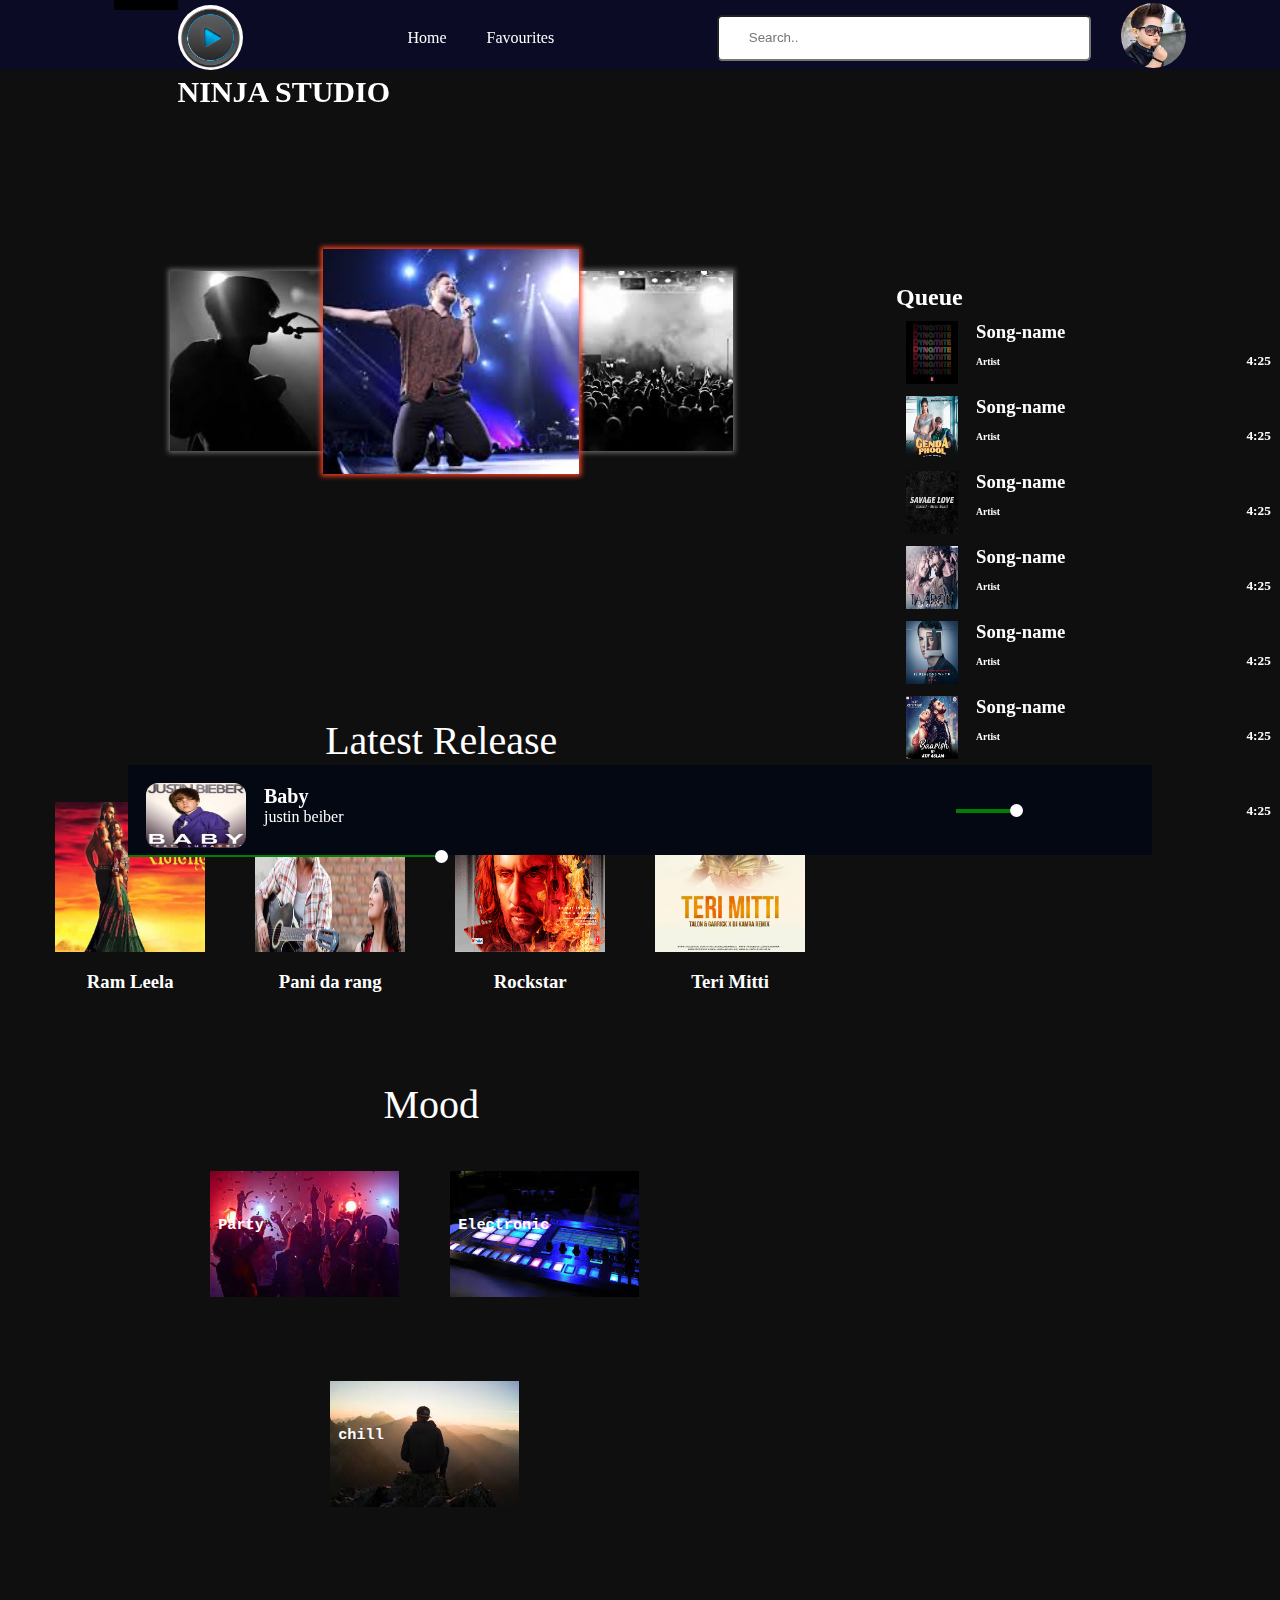
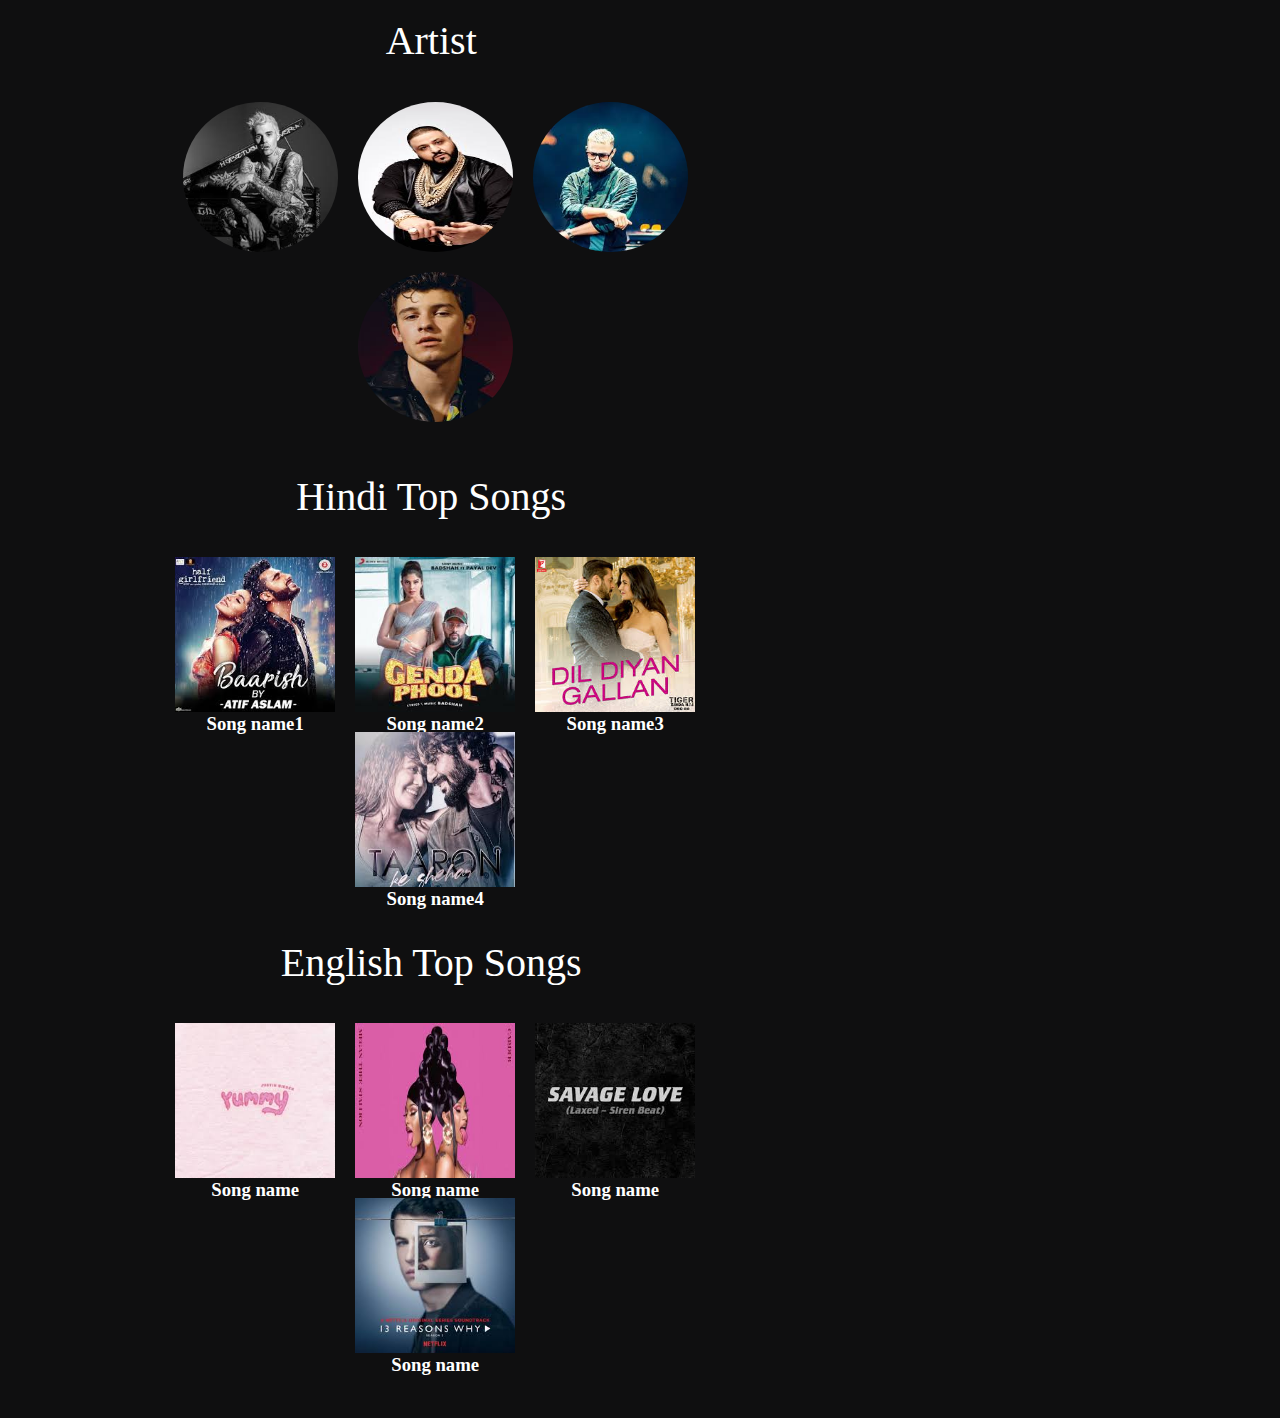
<file: index.html>
<!DOCTYPE html>
<html>
<head>
	<title>Myproject</title> 
	<meta name="viewport" content="width=device-width,initial-scale=1, minimum-scale=1">
	<link rel="stylesheet" type="text/css" href="index.css">
	<link rel="stylesheet" href="https://use.fontawesome.com/releases/v5.5.0/css/all.css" integrity="sha384-B4dIYHKNBt8Bc12p+WXckhzcICo0wtJAoU8YZTY5qE0Id1GSseTk6S+L3BlXeVIU" crossorigin="anonymous">
</head>
<body>

  <header>
    <nav class="navbar font-family">
      <div id="header-container"
      class="dis-flex">
        <div class="logo-home-fav dis-flex">
          <div class="dropdown" style="float:left;">
            <button class="dropbtn">
              <button class="dropbtn">
                <div class="box-white"></div>
                <div class="box-white"></div>
                <div class="box-white"></div>
              </button>
            </button>
            <div class="dropdown-content" style="left:0;">
              <a href="#">Home</a>
              <a href="#">Favourites</a>
            </div>
          </div>
          <div id="logo-heading">
              <a class="ho-fav-link" href="#" target="_blank">
        <img  style="border-radius: 50%;" src="images\musicplayer-images\logoimage.jpg" alt="Ninja STUDIO">
                <h2>
                  <span>NINJA STUDIO</span> 
                </h2>
                <h6>
                  
                </h6>
              </a>
            </div>
            <ul class="navbar-li position-relative dis-flex">
              <li ><a href="#">Home</a></li>
              <li><a href="#">Favourites</a></li>
            </ul>
        </div>
        <div class="search-bell-user 
          logo-home-fav dis-flex">
          <div class="search-bar position-relative">
            <input class="search"type="text" placeholder="Search.." name="">
            <div class="search-btn position-absolute"><span><i class="fas fa-search"></i></span></div>
          </div>
          
          <div id="user-icon bell-icon">
            <img style="border-radius: 50%;" src="images\musicplayer-images\download.jpg">
          </div>
        </div>
        
      </div>
      
    </nav>
    <nav class="nav_for_sm">
      <div class='logo-name'>
        <div class="dropdown" style="float:left;">
          <button class="dropbtn">
            <div class="box-white"></div>
            <div class="box-white"></div>
            <div class="box-white"></div>
          </button>
          <div class="dropdown-content" style="left:0;">
            <h2><a id="ninja-name"href="#">Ninja Studio</a></h2>
            <a href="#">Home</a>
            <a href="#">Favourites</a>
          
          </div>
        </div>
        <div class="search-bar position-relative">
          <input class="search"type="text" placeholder="Search..." name="">
          <div class="search-btn position-absolute"><span><i class="fas fa-search"></i></span></div>
        </div>
      </div>
      
    </nav>
  </header>

  


  
        <main>

            <div id="carousel">
                      <div class="coloring" id="image1"></div>
                      <div  id="image2"></div>

                  
                      <div class="coloring" id="image3"></div>
                
            </div>


          <section>

                <div id="check1">
                   <div   style="" class="album-name">
                   	<div  style="margin-left: 20px;" id="trending-albums">

                   	  <h1 class="section-heading"><span>Latest Release</span> </h1>

                   	  <ul style="margin-left: -40px;" class="horizontal-list">

                   	  <li>
                        <a href="album-one"><img src="images\trending\Laal ishq.jpg">
                      	<i class="far fa-play-circle"></i>
                      	   <div class="about-album">
				             <span> <h3>Ram Leela</span></h3><br>
				            <!--  <span>2020 | Hindi</span> -->
			               </div>
                       </a>
                       </li>



                     


                       

                         <li>
                        <a href="album-one"><img src="images\trending\Pani da rang.jpg">
                      	<i class="far fa-play-circle"></i>
                      	<div class="about-album">
				             <span><h3>Pani da rang</h3></span><br>
				           <!--   <span>2020 | Hindi</span> -->
			              </div>
                       </a>
                       </li>

                          

                       <li>
                        <a href="album-one"><img src="images\trending\SaddaHaq.jpg">
                      	<i class="far fa-play-circle"></i>
                      	<div class="about-album">
				             <span><h3>Rockstar</span> </h3><br>
				            <!--  <span> 2020 | Hindi </span> -->
			              </div>
                       </a>
                       </li>

                       
                       <li>
                        <a href="album-one"><img src="images\trending\Teri Mitti.jpg">
                      	<i class="far fa-play-circle"></i>
                      	<div class="about-album">
				             <span><h3>Teri Mitti </h3></span><br>
				            <!--  <span>2020 | Hindi</span> -->
			              </div>
                       </a>
                       </li>



                     </ul>

                   	</div>


                   </div>	
                 </div>


                </section>



           <section class="mood">
       <h1 class="section-heading">
               <!--  <span id="skill-icon"><i class="fas fa-brain"></i></span> -->
                <span>Mood</span>
            </h1>
      <div class="main-carousel">
        <div class="mood-image">
          <img src="images\musicplayer-images\party.jpg">
          <div class="mood-details"><h3>Party</h3></div>
        </div>
        <div class="mood-image">
          <img src="images\musicplayer-images\electronic.jpg">
          <div class="mood-details"><h3>Electronic</h3></div>
        </div>
        <div class="mood-image">
          <img src="images\musicplayer-images\chill.jpg">
          <div class="mood-details"><h3>chill</h3></div>
        </div>
      </div>
    </section>
         
     


               <section class="artist"> 

                    <h1 class="section-heading">
                    	<span> Artist</span>

                   </h1>

                   <div class="main-carousel">
                   	
                   	
                   <div class="artist-pic">
                     <a href="screenlayer.html" target="_blank">
                   	  <img src="images\artists\justin.jpg">
                   	  
                   	  	    <div class="artist-details">
                   	  	         <p>Justin Beiber</p>
                             </div>  
                   	    </a>
                   	  </div>
                   	
                      
                   <div class="artist-pic">
                   	   <img src="images\artists\djkaled.jpg">
                   	   <a href="screenlayer.html" target="_blank">
                   	   	     <div class="artist-details">
                   	   	    	<p>Djkaled</p>
                   	   	     </div>
                   	   </a>

                   </div>



                    <div class="artist-pic">
                   	   <img src="images\artists\djsnake.jpg">
                   	    <a href="screenlayer.html" target="_blank">
                   	   	     <div class="artist-details">
                   	   	    	<p>Djsnake</p>
                   	   	     </div>
                   	   </a>

                   </div>





                   <div class="artist-pic">
                   	   <img src="images\artists\shawnmendis.jpg">
                   	   <a href="screenlayer.html" target="_blank">
                   	   	     <div class="artist-details ">
                   	   	    	<p>Shawn Mendis</p>
                   	   	     </div>
                   	   </a>

                   </div>


        </div> 
                   


   </section>





                    <section class="hindhi-top">
                     	<h1 class="section-heading">
           	     	<span>Hindi Top Songs</span>
                 	</h1>
           	
            <div class="main-carousel">
                  <div class="songs"> 
                         	<div class="song-image">
                            <img src="images\hindi\baarish.jpg"> 
                            </div>
                            <h3>Song name1</h3>
                            <div class="play-btn"><i class="far fa-play-circle"></i></div>

                  </div>
              

                  
                   <div class="songs"> 
                         	<div class="song-image">
                            <img src="images\hindi\gendapool.jpg"> 
                            </div>
                            <h3>Song name2</h3>
                            <div class="play-btn"><i class="far fa-play-circle"></i></div>

                  </div>


                  
                  <div class="songs"> 
                         	<div class="song-image">
                            <img src="images\hindi\dildiyagallan.jpg"> 
                            </div>
                            <h3>Song name3</h3>
                            <div class="play-btn"><i class="far fa-play-circle"></i></div>

                  </div>




                  <div class="songs"> 
                         	<div class="song-image">
                            <img  src="images\hindi\tarronkshehar.jpg"> 
                            </div>
                            <h3>Song name4</h3>
                            <div class="play-btn"><i class="far fa-play-circle"></i></div>

                  </div>




            </div>

           </section>




                   <section class="english-top">
                     	
                                <h1  class="section-heading">
                             	<span> English Top Songs</span>
                        	
                                </h1>


                     <div class="main-carousel">
                     	
                              <div class="songs">
                              	  <div class="song-image">
                              		  <img src="images\english\yummy.jpg">

                              	  </div>
                              	  <h3>Song name</h3>
                                  <div class="play-btn"><i class="far fa-play-circle"></i></div>

                              </div>



                                 <div class="songs">
                              	  <div class="song-image">
                              		  <img src="images\english\wap.jpg">

                              	  </div>
                              	  <h3>Song name</h3>
                                  <div class="play-btn"><i class="far fa-play-circle"></i></div>

                              </div>





                                 <div class="songs">
                              	  <div class="song-image">
                              		  <img src="images\english\savagelove.jpg">

                              	  </div>
                              	  <h3>Song name</h3>
                                  <div class="play-btn"><i class="far fa-play-circle"></i></div>

                              </div>




                                 <div class="songs">
                              	  <div class="song-image">
                              		  <img src="images\english\backtou.jpg">

                              	  </div>
                              	  <h3>Song name</h3>
                                  <div class="play-btn"><i class="far fa-play-circle"></i></div>

                              </div>









                     </div>           

            </section>       




            <aside>
            	
                        <div class="dropdown">
                 	         <div class="bars">
                 	         	<i class="fas fa-ellipsis-h"></i>

                 	         </div>
                           <div class="dropdown-list">
                           	   <ul>
                           	   	   <li>Play Now</li>
                           	   	   <li>Add to Playlist</li>
                           	   	   <li>Add to favorities</li>
                           	   	   <li>Download</li>

                           	   </ul>

                           </div>

                        </div> 
                     
                     <h2>Queue</h2>

                <div class="aside-songs-list">


                	
                     <div class="aside-song">
                     	 <img src="images\asidesongs\dynamite.jpg">
                     	  <div class="song-details">
                     	  	 <h3>Song-name</h3>
                     	  	 <h4>Artist</h4>
                     	  </div>
                        <div class="heart-icon"><i class="far fa-heart"></i></div>
                       <div class="dotted-bar"><h5>4:25</h5></div>
                       <div class="hover-icon"> <i class="fas fa-ellipsis-h"></i> </div>
                     </div>





                     <div class="aside-song">
                     	 <img src="images\asidesongs\gendapool.jpg">
                     	  <div class="song-details">
                     	  	 <h3>Song-name</h3>
                     	  	 <h4>Artist</h4>
                     	  </div>
                        <div class="heart-icon"><i class="far fa-heart"></i></div>
                          <div class="dotted-bar"><h5>4:25</h5></div>
                       <div class="hover-icon"> <i class="fas fa-ellipsis-h"></i> </div>

                     </div>



                      <div class="aside-song">
                     	 <img src="images\asidesongs\savagelove.jpg">
                     	  <div class="song-details">
                     	  	 <h3>Song-name</h3>
                     	  	 <h4>Artist</h4>
                     	  </div>
                        <div class="heart-icon"><i class="far fa-heart"></i></div>
                          <div class="dotted-bar"><h5>4:25</h5></div>
                       <div class="hover-icon"> <i class="fas fa-ellipsis-h"></i> </div>

                     </div>




                      <div class="aside-song">
                     	 <img src="images\asidesongs\tarronkshehar.jpg">
                     	  <div class="song-details">
                     	  	 <h3>Song-name</h3>
                     	  	 <h4>Artist</h4>
                     	  </div>
                        <div class="heart-icon"><i class="far fa-heart"></i></div>
                          <div class="dotted-bar"><h5>4:25</h5></div>
                       <div class="hover-icon"> <i class="fas fa-ellipsis-h"></i> </div>

                     </div>


                     <div class="aside-song">
                     	 <img src="images\asidesongs\backtou.jpg">
                     	  <div class="song-details">
                     	  	 <h3>Song-name</h3>
                     	  	 <h4>Artist</h4>
                     	  </div>
                        <div class="heart-icon"><i class="far fa-heart"></i></div>
                          <div class="dotted-bar"><h5>4:25</h5></div>
                       <div class="hover-icon"> <i class="fas fa-ellipsis-h"></i> </div>

                     </div>




                     <div class="aside-song">
                     	 <img src="images\asidesongs\baarish.jpg">
                     	  <div class="song-details">
                     	  	 <h3>Song-name</h3>
                     	  	 <h4>Artist</h4>
                     	  </div>
                        <div class="heart-icon"><i class="far fa-heart"></i></div>
                          <div class="dotted-bar"><h5>4:25</h5></div>
                       <div class="hover-icon"> <i class="fas fa-ellipsis-h"></i> </div>

                     </div>






                     <div class="aside-song">
                     	 <img src="images\asidesongs\savagelove.jpg">
                     	  <div class="song-details">
                     	  	 <h3>Song-name</h3>
                     	  	 <h4>Artist</h4>
                     	  </div>
                        <div class="heart-icon"><i class="far fa-heart"></i></div>
                          <div class="dotted-bar"><h5>4:25</h5></div>
                       <div class="hover-icon"> <i class="fas fa-ellipsis-h"></i> </div>

                     </div>




                      <div class="aside-song">
                     	 <img src="images\asidesongs\tarronkshehar.jpg">
                     	  <div class="song-details">
                     	  	 <h3>Song-name</h3>
                     	  	 <h4>Artist</h4>
                     	  </div>
                        <div class="heart-icon"><i class="far fa-heart"></i></div>
                          <div class="dotted-bar"><h5>4:25</h5></div>
                       <div class="hover-icon"> <i class="fas fa-ellipsis-h"></i> </div>

                     </div>






                      <div class="aside-song">
                     	 <img src="images\asidesongs\dynamite.jpg">
                     	  <div class="song-details">
                     	  	 <h3>Song-name</h3>
                     	  	 <h4>Artist</h4>
                     	  </div>
                        <div class="heart-icon"><i class="far fa-heart"></i></div>
                          <div class="dotted-bar"><h5>4:25</h5></div>
                       <div class="hover-icon"> <i class="fas fa-ellipsis-h"></i> </div>

                     </div>





                     <div class="aside-song">
                     	 <img src="images\asidesongs\gendapool.jpg">
                     	  <div class="song-details">
                     	  	 <h3>Song-name</h3>
                     	  	 <h4>Artist</h4>
                     	  </div>
                        <div class="heart-icon"><i class="far fa-heart"></i></div>
                          <div class="dotted-bar"><h5>4:25</h5></div>
                       <div class="hover-icon"> <i class="fas fa-ellipsis-h"></i> </div>

                     </div>   






                     <div class="aside-song">
                     	 <img src="images\asidesongs\backtou.jpg">
                     	  <div class="song-details">
                     	  	 <h3>Song-name</h3>
                     	  	 <h4>Artist</h4>
                     	  </div>
                        <div class="heart-icon"><i class="far fa-heart"></i></div>
                          <div class="dotted-bar"><h5>4:25</h5></div>
                       <div class="hover-icon"> <i class="fas fa-ellipsis-h"></i> </div>

                     </div>




                     <div class="aside-song">
                     	 <img src="images\asidesongs\baarish.jpg">
                     	  <div class="song-details">
                     	  	 <h3>Song-name</h3>
                     	  	 <h4>Artist</h4>
                     	  </div>
                        <div class="heart-icon"><i class="far fa-heart"></i></div>
                          <div class="dotted-bar"><h5>4:25</h5></div>
                       <div class="hover-icon"> <i class="fas fa-ellipsis-h"></i> </div>

                     </div>




                      <div class="aside-song">
                     	 <img src="images\asidesongs\dynamite.jpg">
                     	  <div class="song-details">
                     	  	 <h3>Song-name</h3>
                     	  	 <h4>Artist</h4>
                     	  </div>
                        <div class="heart-icon"><i class="far fa-heart"></i></div>
                          <div class="dotted-bar"><h5>4:25</h5></div>
                       <div class="hover-icon"> <i class="fas fa-ellipsis-h"></i> </div>

                     </div>
              



            </div>
    </aside>


   <div class="playmusic-container dis-flex">
      <div class="playmusic-content dis-flex">
                <div class="img-info dis-flex">
                     <a href="#"><img src="images\jb songs\baby.jpg"></a>
                     <a href="#" style="margin-top: 20px"><h4 style="margin: 0px;font-size: 20px;">Baby<br></h4><p style="margin:0px
                  ">justin beiber</p></a>
                 </div>
          <div class="circle"></div>
                  <div class="play-instructions b-grey dis-flex">
                       <h4 class="white" ><i class="fas fa-random"></i></h4>
                       <h4 class="white" ><i class="fas fa-step-backward"></i></h4>
                       <h4 class="pause white"><i class="far fa-pause-circle"></i></h4>
                       <h4 class="white" ><i class="fas fa-step-forward"></i></h4>
                       <h4 class="white" ><i class="fas fa-retweet"></i></h4>
                 </div>
         <div id="play-inst" class="play-instructions dis-flex">
                   <h4 class="mr white" ><i class="fas fa-list"></i></h4>
                   <h4 class="white" ><i class="fas fa-volume-up"></i></h4>
              <div class="bar"></div>
              <div id="dot" class="circle"></div>
              <h4 class="mr expand white"><i class="fas fa-expand-alt"></i></h4>
        </div>
         
      </div>
    </div>
    </div>

    


 </main>

              




</body>
</html>
</file>
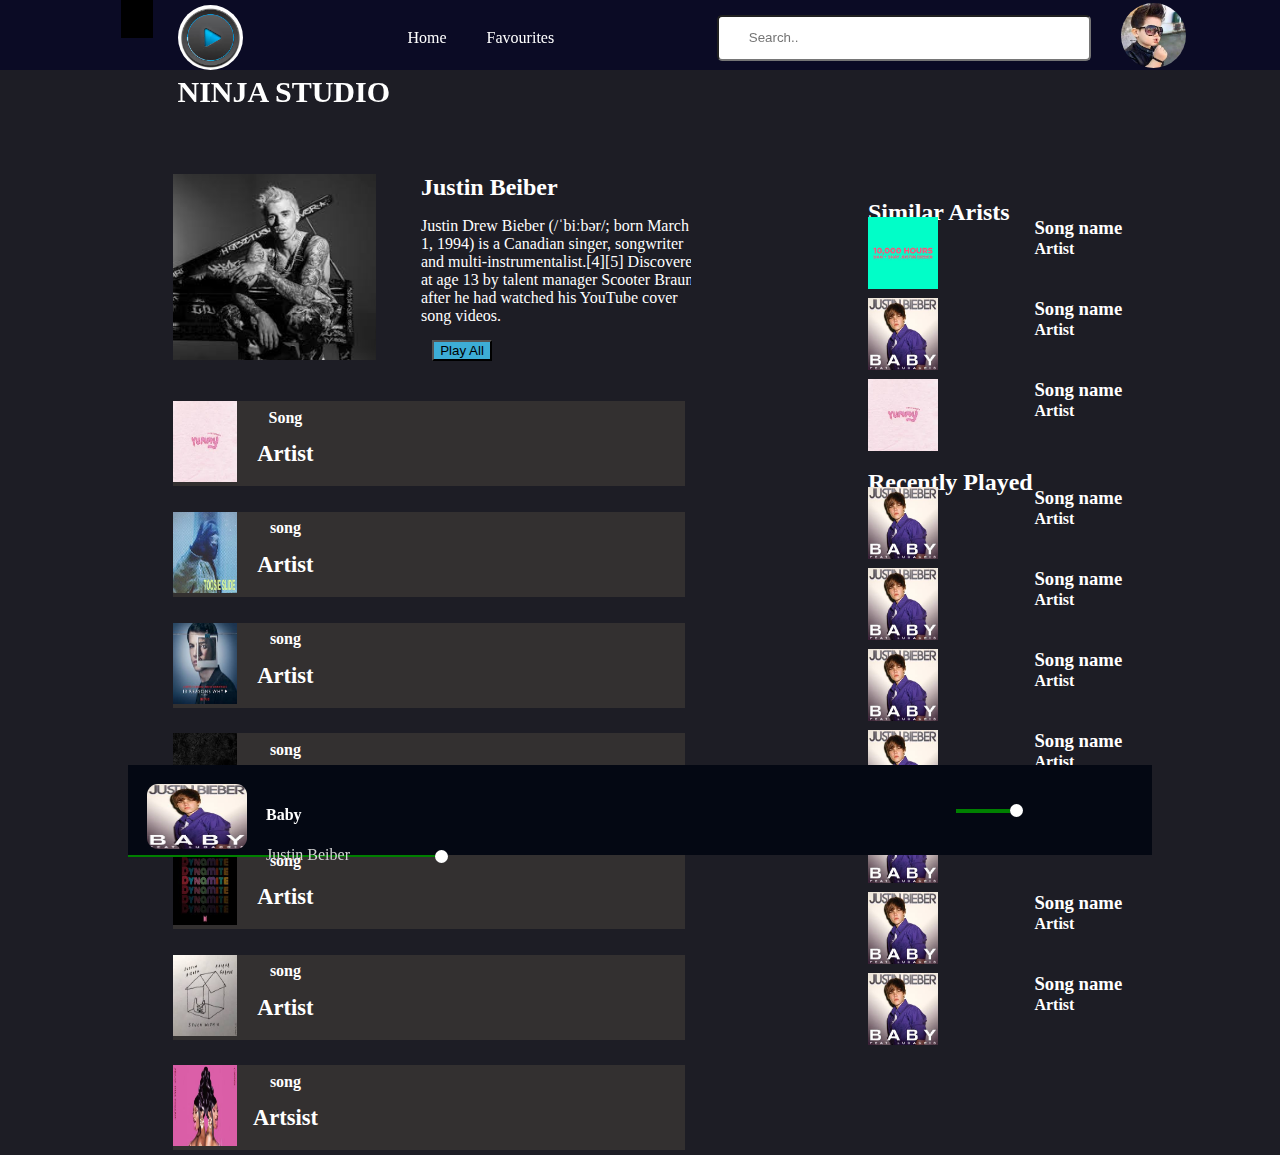
<file: screenlayer.html>
<!DOCTYPE html>
<html>
<head>
	<title></title>

	<link rel="stylesheet" type="text/css" href="screenlayer.css">

    <link rel="stylesheet" href="https://use.fontawesome.com/releases/v5.5.0/css/all.css" integrity="sha384-B4dIYHKNBt8Bc12p+WXckhzcICo0wtJAoU8YZTY5qE0Id1GSseTk6S+L3BlXeVIU" crossorigin="anonymous">
</head>
<body>


 
   <header>
    <nav class="navbar font-family">
      <div id="header-container"
      class="dis-flex">
        <div class="logo-home-fav dis-flex">
          <div class="dropdown" style="float:left;">
            <button class="dropbtn">
              <button class="dropbtn">
                <div class="box-white"></div>
                <div class="box-white"></div>
                <div class="box-white"></div>
              </button>
            </button>
            <div class="dropdown-content" style="left:0;">
              <a href="#">Home</a>
              <a href="#">Favourites</a>
            </div>
          </div>
          <div id="logo-heading">
              <a class="ho-fav-link" href="#" target="_blank">
             <img  style="border-radius: 50%;"src="images\musicplayer-images\logoimage.jpg" alt="Ninja STUDIO">
                <h2>
                  <span>NINJA STUDIO</span> 
                </h2>
                <h6>
                  
                </h6>
              </a>
            </div>
            <ul class="navbar-li position-relative dis-flex">
              <li ><a href="#">Home</a></li>
              <li><a href="#">Favourites</a></li>
            </ul>
        </div>
        <div class="search-bell-user 
          logo-home-fav dis-flex">
          <div class="search-bar position-relative">
            <input class="search"type="text" placeholder="Search.." name="">
            <div class="search-btn position-absolute"><span><i class="fas fa-search"></i></span></div>
          </div>
          
          <div id="user-icon bell-icon">
            <img style="border-radius: 50%;" src="images\musicplayer-images\download.jpg">
          </div>
        </div>
        
      </div>
      
    </nav>
    <nav class="nav_for_sm">
      <div class='logo-name'>
        <div class="dropdown" style="float:left;">
          <button class="dropbtn">
            <div class="box-white"></div>
            <div class="box-white"></div>
            <div class="box-white"></div>
          </button>
          <div class="dropdown-content" style="left:0;">
            <h2><a id="ninja-name"href="#">Ninja Studio</a></h2>
            <a href="#">Home</a>
            <a href="#">Favourites</a>
          
          </div>
        </div>
        <div class="search-bar position-relative">
          <input class="search"type="text" placeholder="Search..." name="">
          <div class="search-btn position-absolute"><span><i class="fas fa-search"></i></span></div>
        </div>
      </div>
      
    </nav>
  </header>
    
   



<!-- bro can see  -->

	<main>
		<section >
		
     <div id="about-artist">
     	
       <div id="artist-image">
       	
          <img src="images\artists\justin.jpg"> </div>

           <div id="artist-details">
           	
           <h2>Justin Beiber</h2>
           <p>
            Justin Drew Bieber (/ˈbiːbər/; born March 1, 1994) is a Canadian singer, songwriter and multi-instrumentalist.[4][5] Discovered at age 13 by talent manager Scooter Braun after he had watched his YouTube cover song videos.
           </p>
           <form id="button"><button type="button">Play All</button></form>

           </div>


       </div>

     <div id="songs-list">


     	
     <div class="song hide">



     	<div class="song-image">

     	       <img src="images\english\yummy.jpg"> </div>
               <h3>Artist</h3>
     	       <h4>Song</h4>
     	       
     	       <h2 class="icon">
					<span><i class="far fa-heart"></i></span>
					<span><i class="fas fa-plus"></i></span>
		       </h2>

        </div>




     <div class="song">
     	<div class="song-image">
     	 <img src="images\english\toosieslide.jpg"> </div>
     	 <h3>Artist</h3>
     	 <h4>song</h4>
     	  
     	 <h2 class="icon">
					<span><i class="far fa-heart"></i></span>
					<span><i class="fas fa-plus"></i></span>
		 </h2>

     </div> 



      <div class="song">
     <div class="song-image">
     	 <img src="images\english\backtou.jpg"> </div>
     	 <h3>Artist</h3>
     	 <h4>song</h4>
     	
     	 <h2 class="icon">
					<span><i class="far fa-heart"></i></span>
					<span><i class="fas fa-plus"></i></span>
		 </h2>

     </div>  



     <div class="song">
     <div class="song-image">
     	 <img src="images\english\savagelove.jpg"> </div>
     	 <h3>Artist</h3>
     	 <h4>song</h4>
     	 
     	 <h2 class="icon">
					<span><i class="far fa-heart"></i></span>
					<span><i class="fas fa-plus"></i></span>
		 </h2>

     </div> 




      <div class="song">
      <div class="song-image">
     	 <img src="images\english\dynamite.jpg"> </div>
     	 <h3>Artist</h3>
     	 <h4>song</h4>
     	 
     	 <h2 class="icon">
					<span><i class="far fa-heart"></i></span>
					<span><i class="fas fa-plus"></i></span>
		 </h2>

     </div> 



      <div class="song">
      <div class="song-image">
     	 <img src="images\english\stuckvthu.jpg"> </div>
     	 <h3>Artist</h3>
     	 <h4>song</h4>
     	 
     	 <h2 class="icon">
					<span><i class="far fa-heart"></i></span>
					<span><i class="fas fa-plus"></i></span>
		 </h2>

     </div> 



       <div class="song">

      <div class="song-image">
     	 <img src="images\english\wap.jpg"> </div>
     	 <h3>Artsist</h3>
     	 <h4>song</h4>
     	 
     	 <h2 class="icon">
					<span><i class="far fa-heart"></i></span>
					<span><i class="fas fa-plus"></i></span>
		 </h2>

     </div> 



 </div>



 </section>

</main>


   <aside>

   	      <h2 >Similar Arists</h2>

   	      <div class="aside-song-playlist">
   	      	
                 <div class="aside-song">
         	
                	<div class="dropdown-item">
         		
         		       <div class="bars"><i class="fas fa-ellipsis-h"></i></div>

         		       <div class="dropdown-list">
         		              <ul>
         		                	<li>Play Now</li>
         		                	<li>Add to favorities</li>
         		                	<li>Add to Playlist</li>
         		                	<li>Download</li>
         		              </ul> 	

         		       </div>
         	        </div>


                <img src="images\jb songs\10000.jpg">
                <div class="song-heading">
                	<h3>Song name</h3>
                	<h4>Artist</h4>
                </div>

         </div>  




         <div class="aside-song">
         	
                	<div class="dropdown-item">
         		
         		       <div class="bars"><i class="fas fa-ellipsis-h"></i></div>

         		       <div class="dropdown-list">
         		              <ul>
         		                	<li>Play Now</li>
         		                	<li>Add to favorities</li>
         		                	<li>Add to Playlist</li>
         		                	<li>Download</li>
         		              </ul> 	

         		       </div>
         	        </div>


                <img src="images\jb songs\baby.jpg">
                       <div class="song-heading">
                	   <h3>Song name</h3>
                	   <h4>Artist</h4>
                       </div>

         </div>  





         <div class="aside-song">
         	
                	<div class="dropdown-item">
         		
         		       <div class="bars"><i class="fas fa-ellipsis-h"></i></div>

         		       <div class="dropdown-list">
         		              <ul>
         		                	<li>Play Now</li>
         		                	<li>Add to favorities</li>
         		                	<li>Add to Playlist</li>
         		                	<li>Download</li>
         		              </ul> 	

         		       </div>
         	        </div>


                <img src="images\jb songs\yummy.jpg">
                <div class="song-heading">
                	<h3>Song name</h3>
                	<h4>Artist</h4>
                </div>

         </div></div>
        

        

        <h2 id="head2">Recently Played</h2>


                 <div class="aside-song-playlist"> 

     
              
                <div class="aside-song">
         	
                	<div class="dropdown-item">
         		
         		       <div class="bars"><i class="far fa-heart"></i></div>

         		       <div class="dropdown-list">
         		              <ul>
         		                	<li>Play Now</li>
         		                	<li>Add to favorities</li>
         		                	<li>Add to Playlist</li>
         		                	<li>Download</li>
         		              </ul> 	

         		       </div>
         	        </div>


                <img src="images\jb songs\baby.jpg">
                       <div class="song-heading">
                	   <h3>Song name</h3>
                	   <h4>Artist</h4>
                       </div>

         </div> 





          <div class="aside-song">
         	
                	<div class="dropdown-item">
         		
         		       <div class="bars"><i class="far fa-heart"></i></div>

         		       <div class="dropdown-list">
         		              <ul>
         		                	<li>Play Now</li>
         		                	<li>Add to favorities</li>
         		                	<li>Add to Playlist</li>
         		                	<li>Download</li>
         		              </ul> 	

         		       </div>
         	        </div>


                <img src="images\jb songs\baby.jpg">
                       <div class="song-heading">
                	   <h3>Song name</h3>
                	   <h4>Artist</h4>
                       </div>

         </div>  




         

          <div class="aside-song">
         	
                	<div class="dropdown-item">
         		
         		       <div class="bars"><i class="far fa-heart"></i></div>

         		       <div class="dropdown-list">
         		              <ul>
         		                	<li>Play Now</li>
         		                	<li>Add to favorities</li>
         		                	<li>Add to Playlist</li>
         		                	<li>Download</li>
         		              </ul> 	

         		       </div>
         	        </div>


                <img src="images\jb songs\baby.jpg">
                       <div class="song-heading">
                	   <h3>Song name</h3>
                	   <h4>Artist</h4>
                       </div>

         </div>  






          <div class="aside-song">
         	
                	<div class="dropdown-item">
         		
         		       <div class="bars"><i class="far fa-heart"></i></div>

         		       <div class="dropdown-list">
         		              <ul>
         		                	<li>Play Now</li>
         		                	<li>Add to favorities</li>
         		                	<li>Add to Playlist</li>
         		                	<li>Download</li>
         		              </ul> 	

         		       </div>
         	        </div>


                <img src="images\jb songs\baby.jpg">
                       <div class="song-heading">
                	   <h3>Song name</h3>
                	   <h4>Artist</h4>
                       </div>

         </div>  






          <div class="aside-song">
         	
                	<div class="dropdown-item">
         		
         		       <div class="bars"><i class="far fa-heart"></i></div>

         		       <div class="dropdown-list">
         		              <ul>
         		                	<li>Play Now</li>
         		                	<li>Add to favorities</li>
         		                	<li>Add to Playlist</li>
         		                	<li>Download</li>
         		              </ul> 	

         		       </div>
         	        </div>


                <img src="images\jb songs\baby.jpg">
                       <div class="song-heading">
                	   <h3>Song name</h3>
                	   <h4>Artist</h4>
                       </div>

         </div>      





          <div class="aside-song">
         	
                	<div class="dropdown-item">
         		
         		       <div class="bars"><i class="far fa-heart"></i></div>

         		       <div class="dropdown-list">
         		              <ul>
         		                	<li>Play Now</li>
         		                	<li>Add to favorities</li>
         		                	<li>Add to Playlist</li>
         		                	<li>Download</li>
         		              </ul> 	

         		       </div>
         	        </div>


                <img src="images\jb songs\baby.jpg">
                       <div class="song-heading">
                	   <h3>Song name</h3>
                	   <h4>Artist</h4>
                       </div>

         </div>  



         



  


                 <div class="aside-song">
         	
                	<div class="dropdown-item">
         		
         		       <div class="bars"><i class="far fa-heart"></i></div>

         		       <div class="dropdown-list">
         		              <ul>
         		                	<li>Play Now</li>
         		                	<li>Add to favorities</li>
         		                	<li>Add to Playlist</li>
         		                	<li>Download</li>
         		              </ul> 	

         		       </div>
         	        </div>


                <img src="images\jb songs\baby.jpg">
                       <div class="song-heading">
                	   <h3>Song name</h3>
                	   <h4>Artist</h4>
                       </div>

         </div>  







         </div>

     







   </aside>









     <div class="playmusic-container dis-flex">
      <div class="playmusic-content dis-flex">
                <div class="img-info dis-flex">
                     <a href="#"><img src="images\jb songs\baby.jpg"></a>
                     <a href="#" style="margin-top: 20px"><h4 style="margin: 0px;font-size: 20px;"><h4>Baby<br></h4><p style="margin:0px">Justin Beiber</p></a>
                 </div>
          <div class="circle"></div>
                  <div class="play-instructions b-grey dis-flex">
                       <h4 class="white" ><i class="fas fa-random"></i></h4>
                       <h4 class="white" ><i class="fas fa-step-backward"></i></h4>
                       <h4 class="pause white"><i class="far fa-pause-circle"></i></h4>
                       <h4 class="white" ><i class="fas fa-step-forward"></i></h4>
                       <h4 class="white" ><i class="fas fa-retweet"></i></h4>
                 </div>
         <div id="play-inst" class="play-instructions dis-flex">
                   <h4 class="mr white" ><i class="fas fa-list"></i></h4>
                   <h4 class="white" ><i class="fas fa-volume-up"></i></h4>
              <div class="bar"></div>
              <div id="dot" class="circle"></div>
              <h4 class="mr expand white"><i class="fas fa-expand-alt"></i></h4>
        </div>
         
      </div>
    </div>
    </div>


               









 








	


</body>
</html>
</file>
<file: index.css>
body{
  margin: 0px;
 background-color: #0f0f10;
}


main{
	width: 68%;

}




::-webkit-scrollbar
{
	display: none;
}

/*header section*/

header{
	margin-top: 0px;
	
	background-color:#0b0b25;
}



/*Common-classes*/
.position-relative{
	position: relative;
}
.position-absolute{
	position: absolute;
}


.dis-flex{
	display:flex;
}

/*Header section*/

.navbar{
	background-color: #0b0b25;
    width: 100%;
    height: 70px;
    position: fixed;
     /*border-top: 2px solid white; */
	padding-left: 10px;
	top:0;
	left:0;
    list-style: none;
    z-index: 30000;
    
}
#header-container{
	width:85%;
	height: 85%;
	/*display: inherit;*/
	margin-top: 8px;
	padding-left: 15px;
	padding-right: 0;
	margin-left: auto;
	margin-right: auto;
	/*border: 2px solid black;*/
    flex-wrap: nowrap;
    align-items: center;
    justify-content: space-between;
}

/*header-div1*/


.logo-home-fav{
	width: 500px;
	height: 75%;
	margin-right:auto;
	align-items: center;
}
#logo-heading{
	width: 200px;
	height: 150px;
	overflow-wrap: break-word;
}
h2,h6{
	margin:0 auto;
}

img{
	width:65px;
	height: 65px;
	

}
a{
	text-decoration: none;
	background-color: transparent; 
	color: white;
}
.ho-fav-link{
	color:white;
	padding-top: 42px;
	display: inline-block;
	padding-bottom: 0.3rem;
	font-size: 1.25rem;
	line-height:inherit;
	padding-right: 17px;
	white-space: nowrap;
}
ul{

	padding:0;
	margin: 0;
	list-style: none;
	

}
li{
	display: list-item;
	margin: 10px 10px 10px 30px;
}

#head1 {
	font-weight: 400;
}

/*header-div2*/


.search-bell-user{
	justify-content: space-around;
	color:white;
	margin-left: auto;
	margin-right:0;
}
.search-bar input {
	width: 300px;
}

.search{
	height: 40px;
	/*border: 1px solid red;*/
	background-color: #fff;
	padding-left: 30px;
	padding-right: 40px;
	border-radius: 5px;
}
.search-btn{
	left: 10px;
	top: 12px;
	color: black;
	cursor: pointer;
}

#user-icon{
	width:70px;
	height:70px;
}
/*img{
	border-radius: 50%;
	cursor:pointer;
}*/
.box-white{
	width: 37px;
	border:2px solid white;
	margin-top: 3px;
	margin-bottom: 7px;
	display: none;
}
.dropbtn {
	background-color: black;
	color: white;
	padding: 16px;
	font-size: 16px;
	border: none;
	cursor: pointer;
  }
  
  .dropdown {
	position: relative;
	display: inline-block;
	height: 120px;
  }
  
  .dropdown-content {
	display: none;
	position: absolute;
	right: 0;
	background-color: #f9f9f9;
	min-width: 160px;
	box-shadow: 0px 8px 16px 0px rgba(0,0,0,0.2);
	z-index: 1;
  }
  
  .dropdown-content a {
	color: black;
	padding: 12px 16px;
	text-decoration: none;
	display: block;
  }
  #ninja-name{
	  font-weight:bolder;
  }
  
  .dropdown-content a:hover {background-color: skyblue;}
  .dropdown:hover .dropdown-content {display: block;}








/*main-part*/




 section{
	display: flex;
	width: 100%;
	height: auto;
	flex-direction: column;
	align-items: center;
	padding-top: 4px;
	
}
.section-heading{
	width: auto;
    padding: 6px 49px;
    font-weight: 500;
}

.section-heading span{
	font-size: 40px;
    color:white;
   display: inline-block;
    padding-top: 10px;
    margin-right: 0.5rem;
}

 /* carousel section*/

 .main-carousel{
 	display: flex;
	flex-direction: row;
	flex-wrap:wrap;
	width: 74%;
	height: auto;
	justify-content: center;
 	
 }

 .cover-image{

 	 max-width: 160px;
    overflow: hidden;
    margin: 10px;
    background-size: cover;
    background-repeat: no-repeat;
    transition: 0.5s ease-in-out;

 }

.cover-image img {
	width: 100%;
	height: 100%;
}



.carousel-hover-effect:hover div{
	opacity: 0.6;
	transform: scale(0.8);
}

.carousel-hover-effect div:hover{
	opacity: 1.1;
	transform: scale(1.1);
}


/*caousel section*/

#carousel{
	display: flex;
	flex-direction: row;
	align-items: center;
	height: 70vh;
	justify-content: center;
}
#carousel>div{
	box-shadow: 0 0 5px 2px rgb(255, 64, 30) ;
}

.coloring {
	filter: grayscale(100);
}

#image1{
	width: 12vw;
	top:8vh;
	height: 20vh;
	background-image: url('images/carousel-images/first.jpg');
	background-size: cover;
	background-position: center;
	background-color: black;
}

#image1:hover {
	filter: none;
	z-index: 1;
	height: 28vh;
	width: 32vw;
	top:2vh;
	transition: all linear 0.1s;
	box-shadow: 0 0 20px 4px rgb(3,92,104);
}

 
#image2{
	width: 20vw;
	top:10vh;
	z-index: 1;
	height: 25vh;
	background-image: url('images/carousel-images/second.jpg');
	background-size: cover;
	background-position: center;
	background-color: black;
	background-repeat: no-repeat;

}

#image2:hover {
	filter: none;
	height: 28vh;
	z-index: 1;
	width: 32vw;
	top:2vh;
	z-index: 60;
	transition: all linear 0.1s;
	box-shadow: 0 0 20px 4px rgb(3,92,104);
}

#image3{
	width: 12vw;
	top:10vh;
	height: 20vh;
	background-image: url('images/carousel-images/third.jpg');
	background-size: cover;
	background-position: center;
	background-color: black;
	left:40vw;
}


#image3:hover {

	filter:none;
	z-index: 1;
	height:28vh;
	width: 32vw;
	box-shadow: 0 0 20px 4px dodgerblue;
	transition:  linear 0.1s all ;

}



/*latest release  section*/


#trending-albums h1 {
	text-align: center;
}




#check1{
	display: flex;
	justify-content: center;
}

.album-name{
	
	flex-direction: row;
	flex-wrap: wrap;
	
	}
.horizontal-list li :hover i {
	visibility:visible;
}




.horizontal-list li  :hover{
	color: #f4f5e3;
}

   

.album-name ul li img{
	position: relative;
	height: 150px;
	width: 150px;
	/*border-radius: 8px 8px 0px 0px;*/
}

 ul{
 	list-style: none;
 	justify-content: center;
 	display:flex;
 	flex-wrap:wrap;
 }

.album-name ul li i{
	color:white;
	margin-top: 3rem;
	margin-left: -5.5rem;
	position: absolute;
	font-size: 3rem;
	visibility: hidden;
}

.album-name img{
	margin-bottom:-3.5px;
}


.about-album{
	color: white;
	background-color: transparent;
	text-align: center;
}


.album-name ul li{
	margin-right: 20px;

}


#trending-albums li:hover  {
	opacity: 0.7;
    transition:0.1s;
    
}

#trending-albums{
	display: inline-block;
	vertical-align: top;
}
   
     
/*mood section*/



.mood-image{
	width: 210px;
    height: 180px;
	overflow: hidden;
	position: relative;
	margin: 15px;
	background-color: transparent;
}

.mood-image img{
	height: 70%;
	width: 90%;
	transition: 0.6s ease-in-out;
	overflow:hidden;
}


.mood-details {
	position: absolute;
	top:0;
	
	color:white;
	widows: 100%;
	height: 100%;
	text-align: center;
	vertical-align: middle;
	padding-left: 8px;
	padding-top: 30px;
	background-color: transparent;
	font-family: monospace;
	overflow: hidden;
}

.mood-image:hover img{
	transform: scale(1.3);
}



/*artsist section*/


.artist-pic {
   height: 150px;
   width: 155px;
   overflow: hidden;
   margin: 10px;
   background-size: cover;
   border-radius: 50%;
   position: relative;
   background-repeat: no-repeat;

}


.artist-details{
 position: absolute;
 top: 0;
 left: 0;
 height: 0;
 width: 0;
 overflow: hidden;
 transition: all 0.4s ease-in-out;

}

 .artist-details p {
 	padding: 20px;
 }

.artist-pic img{
	height: 100%;
	width: 100%;

}


.artist-pic : hover{
	box-shadow: 0 0 20px #74ADCB;
}


.artist-pic:hover .artist-details{
	text-align: center;
	color: white;
	padding: 5px;
	font-size: larger;
	height: 100%;
	width: 100%;
	top: 0;
	left: 0;
	padding-top: 50px;

}


.artist-pic:hover img{
	filter:blur(3px);
}



/*hindi and english top songs*/


.songs{
	height: 155px;
	width: 160px;
	position: relative;
	margin: 10px;
}


.play-btn {
    font-size: 3rem;
	position: absolute;
	top:0;
	left: 0;
	width: 100%;
	height: 100%;
	visibility: hidden;
	text-align: center;
	color: white;
	padding-top: 65px;
}
 
.songs h3{
	text-align: center;
	color: white;
	margin-top: -3px;
	padding-bottom: 0px; 
}
.songs:hover .play-btn {
	visibility: visible;

}



.song-image img {
	height: 155px;
	width: 160px;
	overflow: hidden;

}

.songs:hover{

	opacity: 0.7;

	/*transform: scale(1.1);*/
}




/*asidesection*/


aside {
  
  display: inline-block;
  position: fixed;
  right: 0;
  top:160px;
  width: 30%;
  
  vertical-align: top;
 margin-left: 10px;
 overflow-y: auto;
 height: 75%;
/* border:2px solid green;*/

}

aside h2{
	margin:0px;
	padding: 0px;
	color:white;

}


aside ::-webkit-scrollbar {
	width: 0 !important;
	display: none;


}

.bars{
	color:white;
	text-align: left;
	margin: 0;
}

.bars i{
   font-size: 1.2rem;
}


.dropdown-list{
  visibility: hidden;
	margin: 0;
	background-color: white;
}

.dropdown-list ul{
	margin: 0.2rem 0.2rem;
	padding: 0px 0.8rem;
}

.dropdown:hover .dropdown-list{
	visibility: visible;
	text-align: center;
	z-index: 3;
	width: 40%;
	text-align: center;
	color: black;
	right:3%;
}

.dropdown-list li a{
	text-decoration: none;
	color:blue;
}




.aside-songs-list{
  
  height:auto;
  width: 100%;

}

.aside-song {
	height:65px;
	width: 95%;
	position: relative;
	margin-top: 10px;
	/*overflow: hidden;*/
	margin-left: 10px;
	/*border:1px solid white;*/
}


.aside-song h3{
	padding: 0px;
    margin:0px;
    color:white;
    text-align: left;
    margin-left: 70px;

}


.aside-song  h4 {
	text-align: left;
	color:white;
	padding: 0px;
	margin-left: 70px;
	font-size: 0.6rem;

}

.heart-icon{

	text-align: center;
	margin-left: 170px;
	margin-top: -32px;	
	color:white;
}



.dotted-bar{
	text-align: right;
	color:white;
	margin-top: -36px;
}

.aside-song  img{
	height:63px;
	width: 52px;
	position: absolute;
	top:0;
	left:0;
}

.song-details{
	margin-right: 30px;
}

.hover-icon{
	color:white;
	text-align: right;
	margin-top: -37px;
	visibility: hidden;
}


.hover-icon{
	color:white;
	text-align: right;
	margin-top: -37px;
	visibility: hidden;
}

.aside-song:hover .hover-icon{
	visibility:visible;
}

 .aside-song:hover .dotted-bar{
   
 	visibility:hidden;
 	transition:0.1s ease-in-out;
 }

.aside-song:hover{
	opacity:0.2;
	background-color: black;
/* 	filter:brightness(0.8); */
}




/*footer section*/






.playmusic-container{
	width: 100%;
	height: 90px;
	position: fixed;
	top: 85vh;
	z-index: 30000;
	/*background-color: #363535;*/
	justify-content: center;

}
.playmusic-content{
	width: 80%;
	height: 100%;
	background-color:#040813;
	
}
.img-info{
	width: 30%;
	height: 100%;
	border-bottom: 2px solid green;
}



.img-info img{
	width: 100px;
	height: 65px;
	padding: 18px;
	border-radius: 30px;
}
.play-instructions{
	width: 30%;
	height: 100%;
	justify-content: space-around;
	margin-top: 15px;
}
.circle{
	width: 13px;
	height: 13px;
	border-radius: 50%;
	background-color: white;
	margin-top: 84.5px;
}
.pause{
	font-size: 50px;
	margin-top: 0px;
	color: white;
}
#play-inst{
	justify-content: flex-end;
}
.mr{
	margin-right: 20px;
}
.bar{
	width: 50px;
    height: 0px;
    margin-top: 29px;
    margin-left: 5px;
    border: 2px solid green;
}
#dot{
	margin:0px;
	margin-top: 24px;
	cursor: pointer;
}
.expand{
	margin-left: 20px;
}
.white{
	cursor: pointer;
	color: white;
}
.white:hover{
	color: black;
}
.play-pause{
	width: 30%;
	height: 100%;
	margin-top: 20px;
	margin-left: 200px;
}




/*media queries*/




@media only screen and (max-width: 1200px) {

     .dropdown{
		display: none;
	}


}



@media only screen and (max-width: 992px){
 .dotted-bar {
    	display: none;
    }
.navbar-li{
		display: none;
	}
	.search-bell-user{
		width: 100vw;
	}
	.box-white{
		display: block;
		overflow: hidden;
	}
	.dropbtn{
		display: block;
		overflow: hidden;
	}
	
	body{
		overflow-x:hidden;
	}

	.logo-name{
		display: flex;
		justify-content: space-between;
	}

	.box-white{
		width: 37px;
		border:2px solid white;
		margin-top: 3px;
		margin-bottom: 7px;
	}
	.dropbtn {
		background-color: black;
		color: white;
		padding: 16px;
		font-size: 16px;
		border: none;
		cursor: pointer;
	  }
	  
	  .dropdown {
		position: relative;
		display: inline-block;
	  }
	  
	  .dropdown-content {
		display: none;
		position: absolute;
		right: 0;
		background-color: #f9f9f9;
		min-width: 160px;
		box-shadow: 0px 8px 16px 0px rgba(0,0,0,0.2);
		z-index: 1;
	  }

	  .dropdown-content a {
		color: black;
		padding: 12px 16px;
		text-decoration: none;
		display: block;
	  }
	  .dropdown-content a:hover {background-color: skyblue;}
	  .dropdown:hover .dropdown-content {display: block;}

}


@media only screen and (max-width: 768px){
    .dotted-bar {
    	display: none;
    }
  .navbar{
		display: none;
	}

	.logo-name{
		display: flex;
		justify-content: space-between;
	}
	.img-name{
		display:flex;
	}
	h5{
		color:white;
	}
	.box-white{
		width: 37px;
		border:2px solid white;
		margin-top: 3px;
		margin-bottom: 7px;
	}
	.dropbtn {
		background-color: black;
		color: white;
		padding: 16px;
		font-size: 16px;
		border: none;
		cursor: pointer;
	  }
	  
	  .dropdown {
		position: relative;
		display: inline-block;
	  }
	  
	  .dropdown-content {
		display: none;
		position: absolute;
		right: 0;
		background-color: #f9f9f9;
		min-width: 160px;
		box-shadow: 0px 8px 16px 0px rgba(0,0,0,0.2);
		z-index: 1;
	  }
	  
	  .dropdown-content a {
		color: black;
		padding: 12px 16px;
		text-decoration: none;
		display: block;
	  }




	    #ninja-name{
		  font-weight:bolder;
	  }
	  
	  .dropdown-content a:hover {background-color: skyblue;}
	  .dropdown:hover .dropdown-content {display: block;}

	  .search-bar input{
		width: 450px;
		display: flex;
		flex-wrap: wrap;
	}
	
	.search{
		height: 40px;
		/*border: 1px solid red;*/
		background-color: #fff;
		padding-left: 30px;
		margin-right: 100px;
		margin-top: 15px;
		padding-right: 20px;
		border-radius: 5px;
		font-size: 20px;
	}
	.search-btn{
		left: 10px;
		top: 27px;
		color: black;
		cursor: pointer;
	}



	#icon{
		display: none;
	}
	.playmusic-container{
		left:0;
	}
	.playmusic-content{
		width: 100%;
	}
	.play-instructions{
		width: 40%;
	}
	

}



/*media queries for smaller devices*/

@media only screen and (max-width: 600px) {

	aside {
		display: none;

	}

	main {
		width: 100%;
	}
	.dropdown-list {
		display: none;
	}

    .search-bar input{
		width: 290px;
	}
	
	
	#icon{
		display: none;
	}

}

@media only screen and (min-width: 500px){


	.dropdown-list {
		display: none;
	}

	
	.play-pause{
		display:none;
	}

}


@media only screen and (max-width: 500px) {
	.dropdown-list {
		display: none;
	}

	
	.play-instructions{
		display:none;
	}
	.playmusic-container{
		top: 87.8vh;
	}
	.circle{
		height: 8px;
	}
}



@media only screen and (max-width: 500px) {

   .search-bar input{

   	width: 30vw;
   }


}
</file>
<file: screenlayer.css>
body{
 	margin: 0px;
 	background-color: #1d1d25;

 }


 main {
   margin-top: 10%;	
   width: 65%;	
  display: inline-block;
 /* border: 2px solid white;*/



 	
 }

header{
	margin-top: 0px;
	
	background-color:#0b0b25;
}



/*Common-classes*/
.position-relative{
	position: relative;
}
.position-absolute{
	position: absolute;
}


.dis-flex{
	display:flex;
}

/*Header section*/


.navbar{
	background-color: #0b0b25;
    width: 100%;
    height: 70px;
    position: fixed;
     /*border-top: 2px solid white; */
	padding-left: 10px;
	top:0;
	left:0;
    list-style: none;
    z-index: 30000;
    
}
#header-container{
	width:85%;
	height: 85%;
	/*display: inherit;*/
	margin-top: 8px;
	padding-left: 15px;
	padding-right: 0;
	margin-left: auto;
	margin-right: auto;
	/*border: 2px solid black;*/
    flex-wrap: nowrap;
    align-items: center;
    justify-content: space-between;
}

/*header-div1*/


.logo-home-fav{
	width: 500px;
	height: 75%;
	margin-right:auto;
	align-items: center;
}
#logo-heading{
	width: 200px;
	height: 150px;
	overflow-wrap: break-word;
}
h2,h6{
	margin:0 auto;
}

img{
	width:65px;
	height: 65px;
	

}
a{
	text-decoration: none;
	background-color: transparent; 
	color: white;
}
.ho-fav-link{
	color:white;
	padding-top: 42px;
	display: inline-block;
	padding-bottom: 0.3rem;
	font-size: 1.25rem;
	line-height:inherit;
	padding-right: 17px;
	white-space: nowrap;
}
ul{

	padding:0;
	margin: 0;
	list-style: none;
	

}
li{
	display: list-item;
	margin: 10px 10px 10px 30px;
}

#head1 {
	font-weight: 400;
}

/*header-div2*/


.search-bell-user{
	justify-content: space-around;
	color:white;
	margin-left: auto;
	margin-right:0;
}
.search-bar input {
	width: 300px;
}

.search{
	height: 40px;
	/*border: 1px solid red;*/
	background-color: #fff;
	padding-left: 30px;
	padding-right: 40px;
	border-radius: 5px;
}
.search-btn{
	left: 10px;
	top: 12px;
	color: black;
	cursor: pointer;
}

#user-icon{
	width:70px;
	height:70px;
}
/*img{
	border-radius: 50%;
	cursor:pointer;
}*/
.box-white{
	width: 37px;
	border:2px solid white;
	margin-top: 3px;
	margin-bottom: 7px;
	display: none;
}
.dropbtn {
	background-color: black;
	color: white;
	padding: 16px;
	font-size: 16px;
	border: none;
	cursor: pointer;
  }
  
  .dropdown {
	position: relative;
	display: inline-block;
	height: 120px;
  }
  
  .dropdown-content {
	display: none;
	position: absolute;
	right: 0;
	background-color: #f9f9f9;
	min-width: 160px;
	box-shadow: 0px 8px 16px 0px rgba(0,0,0,0.2);
	z-index: 1;
  }
  
  .dropdown-content a {
	color: black;
	padding: 12px 16px;
	text-decoration: none;
	display: block;
  }
  #ninja-name{
	  font-weight:bolder;
  }
  
  .dropdown-content a:hover {background-color: skyblue;}
  .dropdown:hover .dropdown-content {display: block;}










 section {
  margin-left: 17%;
 }

  aside h2 {
  	color:white;
  }

 /* artist section*/

 #about-artist{
 	height: auto;
 	width: 75%;
 	display: flex;
 	/*border: 2px solid black;*/
 	overflow: hidden;


 }

 #artist-details h2 {
 	color :white;
 	text-align: left;
 	margin-left: 8%;
 	
 }

  #artist-details p {
  	color:white;
  	width: 22vw;
  	margin-left: 8%;
  	margin-right: 3%;



  }
  button{
  	margin-left: 12%;
  	margin-top: -3%;
  }
  #artist-image img {
  	height: 90%;
  	width: 90%;
  }

 p {
 	color :lightgrey;
 }
  .song{
  	height: 10vh;
  	margin-top: 3%;
  	width: 40vw;
  	/*border: 2px solid white;*/
  }
 .song-image {
 	background-color: #333030;
 }
 .song-image:hover{
	background-color:#8d8888;
}

  .song img {
  	height:9vh;
  	width: 5vw ;

  }
  .song h3  {
  	color: white;
  	text-align: center;
  	margin-right: 25vw;
  	margin-top: -5vh;
  margin-left: 2.5vw;
  	font-size: 2.5vh;
  }
  .song h4  {
  	color:white;
  	text-align: center;
  	margin-right: 25vw;
  	margin-top: -9vh;
  	margin-left: 2.5vw;
  }

 


 .icon {
 	color: white;
 	margin-right: 3%;
   margin-top: -5vh;
 	
 }
 .icon span {
 	margin-left: 15vw;
 }


 #duration {
 	color: white;
 	margin-left: 38px; 
 	padding-top:  -15px;
 }

 button[type="button"]{
   background-color:#3dadd6;
   font-weight: 200;


 }



 /*aside section*/


aside {
	display: inline-block;
	width: 30%;
	
	right: 0;
	height: auto;
	
	
	vertical-align: top;
	margin-top: 17vh;
	

}

.dropdown-item {
	color: white;
	text-align: right;
}


.aside-song{
	/*border: 2px solid black;*/
	height: 10vh;
	margin-top: 5vh;

}

.dropdown-list ul li{
	list-style: none;
	display: none;
}  

.song-heading{
	color: white;
	margin-top: -10.5vh;
	margin-left: 13vw;
	margin-right: 2vw;
}

.song-heading h4 {
	color: white;
	margin-top: -2vh;
}
.aside-song img {
	height: 8vh;
	width: 5.5vw;
	

}


.bars{
	text-align: right;
	margin-right:3vw;
	margin-bottom: -6vh;
	/*padding-top: 25px;*/
	/*padding-bottom: -10px;*/

}






/*footer section*/


.playmusic-container{
	width: 100%;
	height: 90px;
	position: fixed;
	top: 85vh;
	z-index: 30000;
	/*background-color: #363535;*/
	justify-content: center;

}
.playmusic-content{
	width: 80%;
	height: 100%;
	background-color:#040813;
	
}
.img-info{
	width: 30%;
	height: 100%;
	border-bottom: 2px solid green;
}
.img-info img{
	width: 100px;
	height: 65px;
	padding: 19px;
	border-radius: 30px;
}
.play-instructions{
	width: 30%;
	height: 100%;
	justify-content: space-around;
	margin-top: 15px;
}
.circle{
	width: 13px;
	height: 13px;
	border-radius: 50%;
	background-color: white;
	margin-top: 84.5px;
}
.pause{
	font-size: 50px;
	margin-top: 0px;
	color: white;
}
#play-inst{
	justify-content: flex-end;
}
.mr{
	margin-right: 20px;
}
.bar{
	width: 50px;
    height: 0px;
    margin-top: 29px;
    margin-left: 5px;
    border: 2px solid green;
}
#dot{
	margin:0px;
	margin-top: 24px;
	cursor: pointer;
}
.expand{
	margin-left: 20px;
}
.white{
	cursor: pointer;
	color: white;
}
.white:hover{
	color: black;
}
.play-pause{
	width: 30%;
	height: 100%;
	margin-top: 20px;
	margin-left: 200px;
}






 /* media queries*/


@media only screen and (max-width: 1200px) {

     .dropdown-item{
		display: none;
	}


}



@media only screen and (max-width: 992px){
 .dotted-bar {
    	display: none;
    }
.navbar-li{
		display: none;
	}
	.search-bell-user{
		width: 100vw;
	}
	.box-white{
		display: block;
		overflow: hidden;
	}
	.dropbtn{
		display: block;
		overflow: hidden;
	}
	
	body{
		overflow-x:hidden;
	}

	.logo-name{
		display: flex;
		justify-content: space-between;
	}
	.bars {
		margin-left:  25vw;
		
	}

	.bars i {
		margin: auto;
		margin-top: 4vh;
	}


	.box-white{
		width: 37px;
		border:2px solid white;
		margin-top: 3px;
		margin-bottom: 7px;
	}
	.dropbtn {
		background-color: black;
		color: white;
		padding: 16px;
		font-size: 16px;
		border: none;
		cursor: pointer;
	  }
	  
	  .dropdown-item {
		position: relative;
		display: inline-block;
	  }
	  
	  .dropdown-content {
		display: none;
		position: absolute;
		right: 0;
		background-color: #f9f9f9;
		min-width: 160px;
		box-shadow: 0px 8px 16px 0px rgba(0,0,0,0.2);
		z-index: 1;
	  }
     
       aside h2 {
     	margin-top:10vh
     }
	  .dropdown-content a {
		color: black;
		padding: 12px 16px;
		text-decoration: none;
		display: block;
	  }
	  .dropdown-content a:hover {background-color: skyblue;}
	  .dropdown:hover .dropdown-content {display: block;}
	  header img{
     display: none;
	  }

	  header h2 {
	  	margin-top: 10vh;
	  }
	  .search-bar input {
	  	width: 20vw;
	  }

}



@media screen and (max-width: 850px) {
     
     .playmusic-container  {
		width: 100%;
	}
	 aside{
        display: block;
        width: 80%;
        margin: auto;
        position: static;
    }

  main{
  	display: block;
  	width:100%;
  }

  .song{
  	width:  61vw;
  }
  .song-heading {
  	margin-left: 25vw;
  }

  .bars{
  	margin-right: -57vw;: 
  }
  #duration{
  	display: none;
  }

  .icon {
  	/*width: 8vw;*/
  margin-left: 14vw;

  }
  .img-info p  {
  	display: none;
  }
  
  .img-info h4 {
  	display: none;
  }
  .song img {
  	width: 10vw;
  }

   .aside-song img {
		width: 10vw;
	}
}





@media screen and (max-width: 500px) {
	.playmusic-container {
		display: none;
	}
	 .dropdown-content{
	 	}

	 	 .song img {
		width:  12vw;
	}

	.aside-song img {
		width: 10vw;
	}
	.bars{
		margin-left: 30%;
	}

	 .search-bar input {
	  	width: 10vw;

	  }
}


/*media queries for smaller devices*/

 
@media only screen and (max-device-width: 480px){
	#aside1 {
		display:none;
	}

	aside {
	width:100%;
}
.aside-song{
		width:95%;
	}
	aside  h2 {
		margin-left:6vw;
	}

	.aside-song img {
		margin-left:-14vw;
		width:12vw;
	}

	aside h3 {
   margin-left:38%;
   margin-top:5vh;
   font-size:xx-large;
	}

	 aside h4 {
	 	display: none;
	 }
/*  end*/

	main{
		width:100%;
	}

  .icon{
  	margin-top:5vh;
  	margin-left:29vw;
  }
  .song h3{
  	display:none;
  }
  .song h4{
  	font-size:2.5rem;
  	margin-bottom:-3.8vh;
  }
  .song {
  	width:90%;
  }
  .song img {
  	width:13vw;
  }
  #logo-heading {

  	margin-bottom:9vh;
  }

#logo-heading span{
	font-size:3.2rem;
}

#about-artist{
	width:90vw;
}

.playmusic-content{
	height:8vh;
}

}


@media only screen and (max-device-width: 350px){
	aside {
	width:100%;
	}
	.aside-song{
		width:95%;
	}
	aside  h2 {
		margin-left:6vw;
	}

	.aside-song img {
		margin-left:-14vw;
		width:12vw;
	}

	aside h3 {
   margin-left:38%;
   margin-top:7vh;
   font-size:xx-large;
	}
	 
	 aside h4 {
	 	display: none;
	 }
}
</file>
